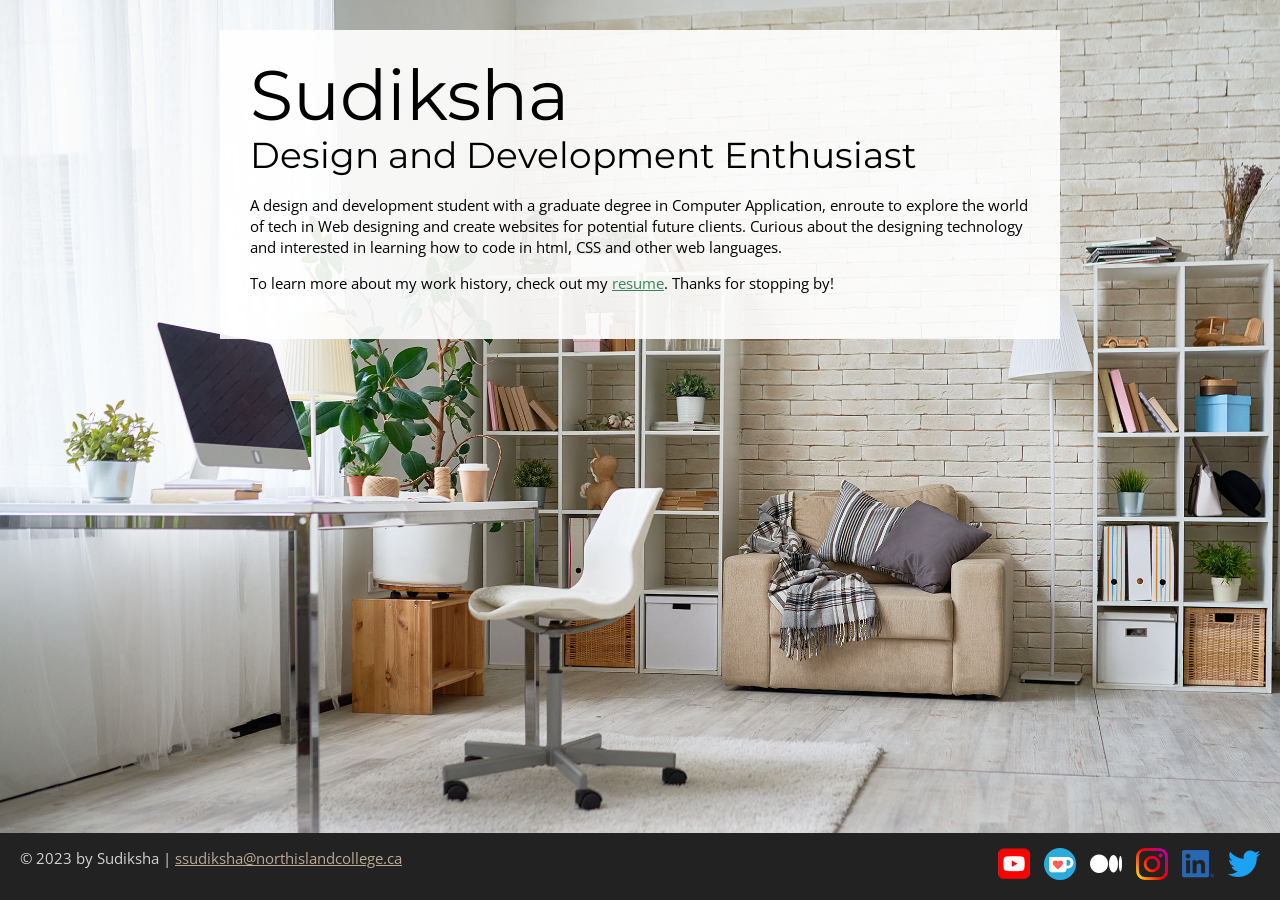
<file: index.html>
<!DOCTYPE html>
<html lang="en">
  <head>
    <meta charset="UTF-8">
    <meta name="viewport" content="width=device-width, initial-scale=1.0">
    <title>Sudiksha - Design + Development Enthusiast </title>
    <link rel="preconnect" href="https://fonts.googleapis.com">
<link rel="preconnect" href="https://fonts.gstatic.com" crossorigin>
<link href="https://fonts.googleapis.com/css2?family=Inconsolata:wght@200..900&family=Montserrat:ital,wght@0,100..900;1,100..900&family=Open+Sans:ital,wght@0,300..800;1,300..800&display=swap" rel="stylesheet">
    <link rel="stylesheet" href="css/styles.css">
  </head>
  <body class="home">
    <!-- //  INTRO  // -->
     <div class="content-wrapper">
      <div class="content-bg">
    <header>
      <!-- Start content edits below this line. -->
      <h1>Sudiksha</h1>
      <h2>Design and Development Enthusiast</h2>

      <!-- End content edits here. -->
    </header>

    <!-- //  ABOUT ME  // -->
    <main>
      <p>A design and development student with a graduate degree in Computer Application, enroute to explore the world of tech in Web designing and create websites for potential future clients. Curious about the designing technology and interested in learning how to code in html, CSS and other web languages.</p>

      <p>To learn more about my work history, check out my <a href="resume.html"> resume</a>. Thanks for stopping by!</p>
    </main>
    </div>
</div>
    <!-- //  FOOTER INFO, SOCIAL MEDIA  // -->
    <footer>
      <p>© 2023 by Sudiksha |  <a href="mailto:ssudiksha@northislandcollege.ca">ssudiksha@northislandcollege.ca</a></p>

      <ul class="socials">
        <li>
          <a href="https://www.youtube.com/@madebychristina" target="_blank"><img src="images/icon-logo-youtube.png" alt="My YouTube channel"></a>
        </li>
        <li>
          <a href="https://ko-fi.com/christinatruong" target="_blank"><img src="images/icon-logo-ko-fi.png" alt="My Ko-Fi homepage"></a>
        </li>
        <li>
          <a href="https://medium.com/@christinatruong" target="_blank"><img src="images/icon-logo-medium.png" alt="My Medium homepage"></a>
        </li>
        <li>
          <a href="https://www.instagram.com/christina.is.online/" target="_blank"><img src="images/icon-logo-instagram.png" alt="My Instagram"></a>
        </li>
        <li>
          <a href="https://ca.linkedin.com/in/christinatruong" target="_blank"><img src="images/icon-logo-linkedin.png" alt="My LinkedIn profile"></a>
        </li>
        <li>
          <a href="https://twitter.com/christinatruong" target="_blank"><img src="images/icon-logo-twitter.png" alt="My Twitter profile"></a>
        </li>
      </ul>
    </footer>
  </body>
</html>
</file>
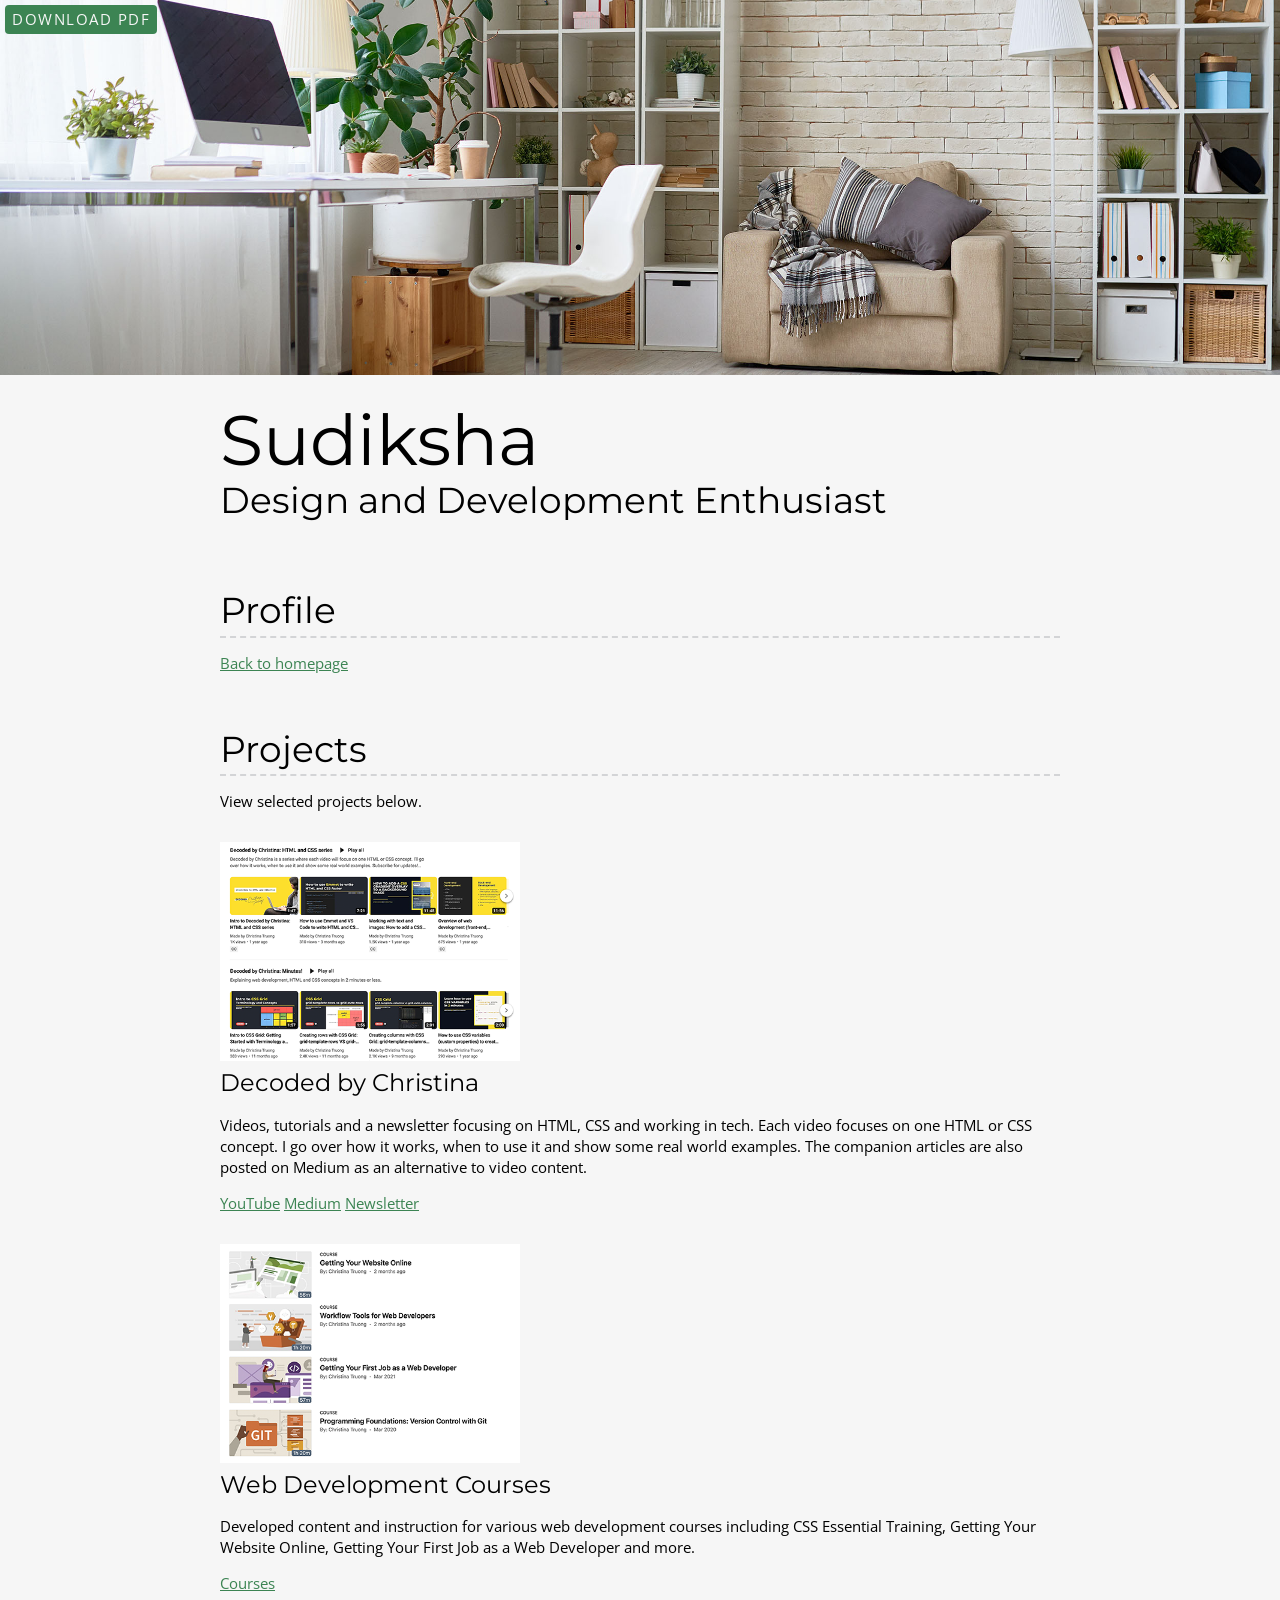
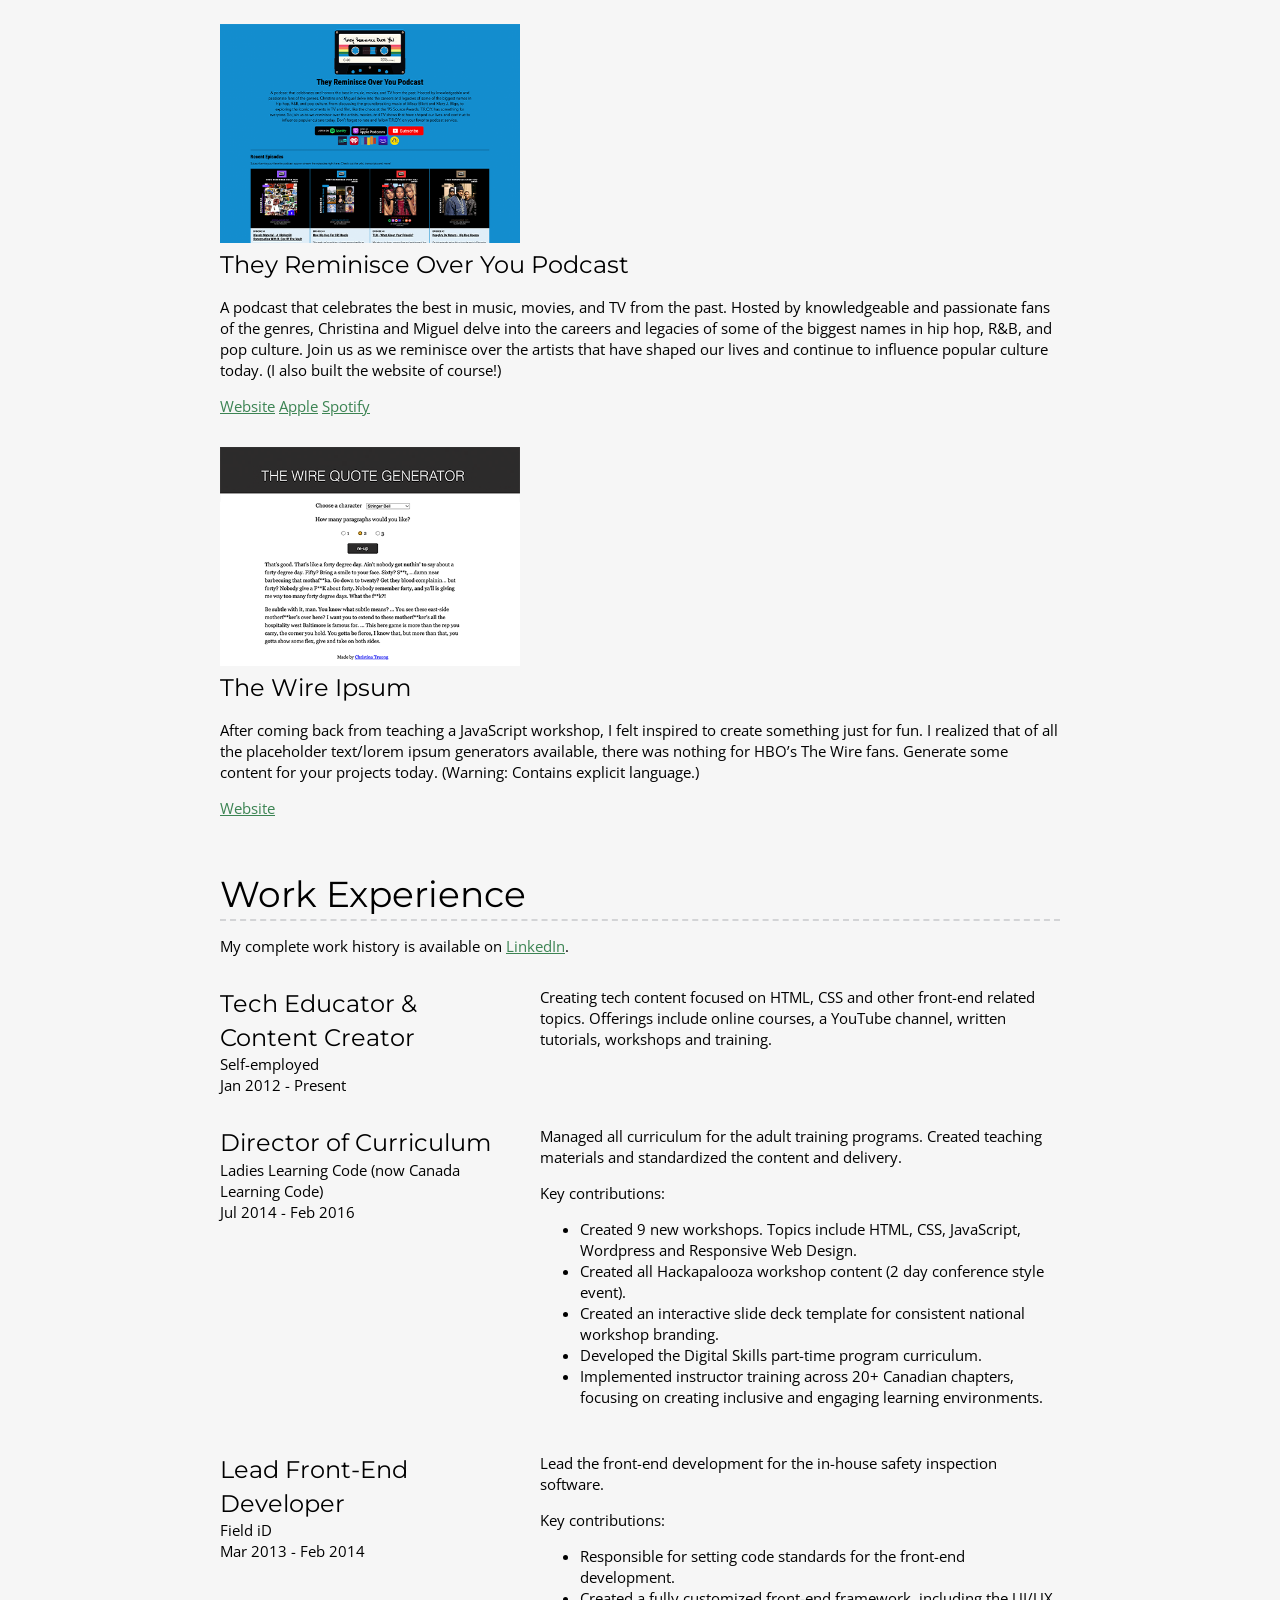
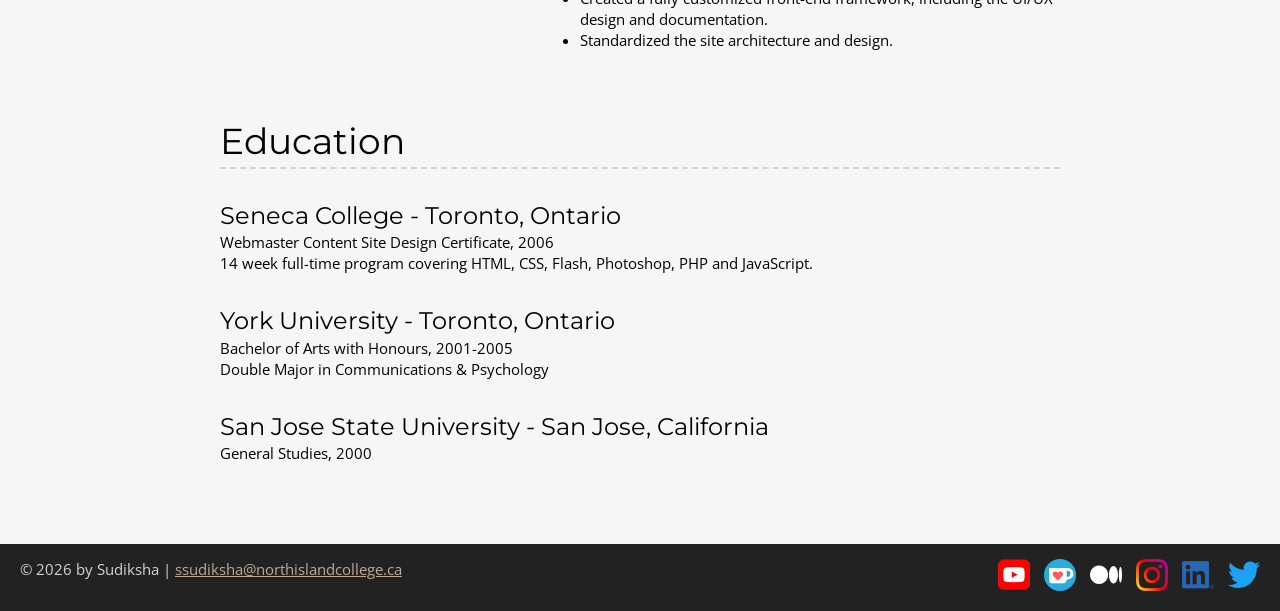
<file: resume.html>
<!DOCTYPE html>
<html lang="en">
  <head>
    <meta charset="UTF-8">
    <meta name="viewport" content="width=device-width, initial-scale=1.0">
    <title>Sudiksha - Design + Development Enthusiast</title>
    <link rel="preconnect" href="https://fonts.googleapis.com">
<link rel="preconnect" href="https://fonts.gstatic.com" crossorigin>
<link href="https://fonts.googleapis.com/css2?family=Inconsolata:wght@200..900&family=Montserrat:ital,wght@0,100..900;1,100..900&family=Open+Sans:ital,wght@0,300..800;1,300..800&display=swap" rel="stylesheet">
    <link rel="stylesheet" href="css/styles.css">
  </head>
  <body class="resume">
    <a class="btn download-link" href="sudiksha-resume.pdf">Download PDF</a>


    <!-- //  INTRO  // -->
    <header>
      <div class="content-wrapper">
      <h1>Sudiksha</h1>
      <h2>Design and Development Enthusiast</h2>
      </div>
    </header>

    <main class="content-wrapper">
      <!-- //  PROFILE  // -->
      <section class="resume-section">
        <h2>Profile</h2>
        <p></p>
        
        <a href="index.html">Back to homepage</a>
      </section>

      <!-- //  PROJECTS  // -->
      <section class="resume-section">
        <h2>Projects</h2>
        <p>View selected projects below.</p>

        <section class="project-item">
          <img src="images/project-decoded-youtube-500px.png" srcset="images/project-decoded-youtube-1000px.png 2x" alt="Youtube Thumbnail">
          <h3>Decoded by Christina</h3>
          <p>Videos, tutorials and a newsletter focusing on HTML, CSS and working in tech. Each video focuses on one HTML or CSS concept. I go over how it works, when to use it and show some real world examples. The companion articles are also posted on Medium as an alternative to video content.</p>
          <a href="https://www.youtube.com/@madebychristina" target="_blank">YouTube</a>
          <a href="https://medium.com/@christinatruong" target="_blank">Medium</a>
          <a href="https://bychristina.substack.com/" target="_blank">Newsletter</a>
        </section>
<div class="project-wrapper">
        <section class="project-item">
          <img src="images/project-courses-500px.png" srcset="images/project-courses-1000px.png 2x" alt="List of course names and thumbnails">
          <h3>Web Development Courses</h3>
          <p>Developed content and instruction for various web development courses including CSS Essential Training, Getting Your Website Online, Getting Your First Job as a Web Developer and more.</p>
          <a href="https://christinatruong.com/courses/" target="_blank">Courses</a>
        </section>

        <section class="project-item">
          <img src="images/project-troy-podcast-500px.png" srcset="images/project-troy-podcast-1000px.png 2x" alt="The TROY podcast website homepage">
          <h3>They Reminisce Over You Podcast</h3>
          <p>A podcast that celebrates the best in music, movies, and TV from the past. Hosted by knowledgeable and passionate fans of the genres, Christina and Miguel delve into the careers and legacies of some of the biggest names in hip hop, R&B, and pop culture. Join us as we reminisce over the artists that have shaped our lives and continue to influence popular culture today. (I also built the website of course!)</p>
          <a href="https://troypodcast.com/" target="_blank">Website</a>
          <a href="https://podcasts.apple.com/us/podcast/they-reminisce-over-you/id1541737531" target="_blank">Apple</a>
          <a href="https://open.spotify.com/show/7JsQ0j7qldRFpHt63AI8Cn" target="_blank">Spotify</a>
        </section>
</div>       
        <section class="project-item">
          <img src="images/project-the-wire-ipsum-500px.png" srcset="images/project-the-wire-ipsum-1000px.png 2x" alt="The Wire Ipsum quote generator website">
          <h3>The Wire Ipsum</h3>
          <p>After coming back from teaching a JavaScript workshop, I felt inspired to create something just for fun. I realized that of all the placeholder text/lorem ipsum generators available, there was nothing for HBO’s The Wire fans. Generate some content for your projects today. (Warning: Contains explicit language.)</p>
          <a href="https://thewireipsum.com" target="_blank">Website</a>
        </section>
      </section>

      <!-- //  WORK EXPERIENCE  // -->
      <section class="resume-section">
        <!-- Start content edits below this line.  -->
        <h2>Work Experience</h2>
        <p>My complete work history is available on <a href="https://ca.linkedin.com/in/christinatruong" target="_blank">LinkedIn</a>.</p>

        <section class="work-item">
          <div class="work-details">
          <h3>Tech Educator & Content Creator</h3>
          <p>Self-employed</p>
          <p>Jan 2012 - Present</p>
          </div>
          <div class="work-summary">
          <p>Creating tech content focused on HTML, CSS and other front-end related topics. Offerings include online courses, a YouTube channel, written tutorials, workshops and training.</p>
          </div>
        </section>
  
        <section class="work-item">
          <div class="work-details">
          <h3>Director of Curriculum</h3>
          <p>Ladies Learning Code (now Canada Learning Code)</p>
          <p>Jul 2014 - Feb 2016</p>
          </div>
<div class="work-summary">
          <p>Managed all curriculum for the adult training programs. Created teaching materials and standardized the content and delivery.</p>
          <p>Key contributions:</p>
          <ul>
            <li>Created 9 new workshops. Topics include HTML, CSS, JavaScript, Wordpress and Responsive Web Design.</li>
            <li>Created all Hackapalooza workshop content (2 day conference style event).</li>
            <li>Created an interactive slide deck template for consistent national workshop branding.</li>
            <li>Developed the Digital Skills part-time program curriculum.</li>
            <li>Implemented instructor training across 20+ Canadian chapters, focusing on creating inclusive and engaging learning environments.</li>
          </ul>
          </div>
        </section>
  
        <section class="work-item">
          <div class="work-details">
          <h3>Lead Front-End Developer</h3>
          <p>Field iD</p>
          <p>Mar 2013 - Feb 2014</p>
          </div>
<div class="work-summary">
          <p>Lead the front-end development for the in-house safety inspection software.</p>
          <p>Key contributions:</p>
          <ul>
            <li>Responsible for setting code standards for the front-end development.</li>
            <li>Created a fully customized front-end framework, including the UI/UX design and documentation.</li>
            <li>Standardized the site architecture and design.</li>
          </ul>
          </div>
        </section>
      </section>


      <!-- //  EDUCATION & CERTIFICATIONS  // -->
      <section class="resume-section">
        <!-- Start content edits below this line.  -->
        <h2>Education</h2>

        <section class="education-item">
          <h3>Seneca College - Toronto, Ontario</h3>
          <p>Webmaster Content Site Design Certificate, 2006</p>
          <p>14 week full-time program covering HTML, CSS, Flash, Photoshop, PHP and JavaScript.</p>
        </section>
  
        <section class="education-item">
          <h3>York University - Toronto, Ontario</h3>
          <p>Bachelor of Arts with Honours, 2001-2005</p>
          <p>Double Major in Communications & Psychology</p>
        </section>
  
        <section class="education-item">
          <h3>San Jose State University - San Jose, California</h3>
          <p>General Studies, 2000</p>
        </section>
      </section>
    </main>


    <!-- //  FOOTER INFO, SOCIAL MEDIA  // -->
    <footer>
      <p>© 2026 by Sudiksha |  <a href="mailto:ssudiksha@northislandcollege.ca">ssudiksha@northislandcollege.ca</a></p>

      <ul class="socials">
        <li>
          <a href="" target="_blank"><img src="images/icon-logo-youtube.png" alt="My YouTube channel"></a>
        </li>
        <li>
          <a href="" target="_blank"><img src="images/icon-logo-ko-fi.png" alt="My Ko-Fi homepage"></a>
        </li>
        <li>
          <a href="" target="_blank"><img src="images/icon-logo-medium.png" alt="My Medium homepage"></a>
        </li>
        <li>
          <a href="" target="_blank"><img src="images/icon-logo-instagram.png" alt="My Instagram"></a>
        </li>
        <li>
          <a href="" target="_blank"><img src="images/icon-logo-linkedin.png" alt="My LinkedIn profile"></a>
        </li>
        <li>
          <a href="" target="_blank"><img src="images/icon-logo-twitter.png" alt="My Twitter profile"></a>
        </li>
      </ul>
    </footer>
  </body>
</html>
</file>
<file: css/styles.css>
/*
COLOR PALETTE

Dark green    #3c8453
Sandy beige   #bcaa96
Dark gray     #222222
Light gray    #d3d4d6
Off-white     #f6f6f6
*/

/* GLOBAL STYLES 
------------------------------------*/
/*
https:/www.paulirish.com/2012/b0x-sizing-border-box-ftw/
*/
html{
    box-sizing: border-box;
    font-size: 62.5%;
}
*, *:before, *:after {
    box-sizing: inherit;
}
html, body {
    height: 100%;
}
body {
    background: #f6f6f6; 
    margin: 0%;

  font-family: "Open Sans", sans-serif;
  font-size: 1.5rem;
  line-height: 1.4;

}
h1,h2,h3 {
    font-family: "Montserrat", sans-serif;
    font-weight: 400;
    margin: 0%;
}

h1{
    font-size: 7rem;
    line-height: 1;
}
h2 {
    font-size: 3.6rem;
}
h3{
    font-size: 2.4rem;
}
/* links */
a 
{
    color: #3c8453;
}
a:hover {
    color:#bcaa96 ;
    text-decoration: none;
}
footer a { 
    color: #bcaa96;
}
footer a:hover {
    color: #3c8453;
}
.btn {
    background: #3c8453;
    color: #f6f6f6;
    text-decoration: none;
    text-transform: uppercase;
    font-size: 1.2rem;
    display: inline-block;
    padding: 7px;
    letter-spacing: .1em    ;
    line-height: 1;
    border-radius: 4px;
}
.content-wrapper {
    margin: 0 auto ;
    padding: 30px;
    max-width: 900px;
}

/* HOME
------------------------------------*/
.home{
    background: url(../images/bg-home-office-studio.jpg) no-repeat;
    background-size: cover;
    display: flex;
    flex-direction: column;
}

.home .content-wrapper {
    
    flex: 1 0 auto;
}

.content-bg {
    background: rgb(255 255 255 / 0.9);
    padding: 30px;
}
@media screen and (max-width:650px) {
    .home .content-wrapper{
        padding: 10px;
    }
    .content-bg{
        padding: 20px;
    }
}
/* RESUME
------------------------------------*/
.resume header::before {
    background: url(../images/bg-home-office-studio.jpg) center ;
    background-size: cover;
    content: "";
    display: block;
    height: 375px;
}
.resume-section {
    margin-bottom: 50px;
}
.resume-section h2 {
    border-bottom: 2px dashed #d3d4d6;
}

.download-link {
    position: fixed;
    top: 5px;
    left: 5px;
    font-size: 1.5rem;
}
@media screen and (max-width: 1200px) {
    .download-link {
        positon: absolute;
    }
}
@media screen and (max-width:500px){
    .resume header::before {
        height: 200px;
    }
    h1{
        font-size: 5rem;
    }
    h2{
        font-size: 2.6rem;
    }
}
/* Projects
------------------------------------*/
.project-item {
    margin: 30px 0;
}
.project-item img {
    width: 300px;
}

@media screen and (min-width:860px){
    .project-item {
    display: flow-root;
    .project-item img {
    float: left;
    margin-right: 20px;
}
}
}
@media screen and (min-width:650px) and (max-width:859px){
    .project-wrapper {
        display: grid;
        grid-template-columns: repeat(2, 1fr);
        column-gap: 20px;
    }
    .project-item img {
        width: 100%;
        margin-bottom: 10px;
    }
}
@media screen and (max-width:500px){
    .project-item img {
        width: 100%;
        margin-bottom: 10px;
    }
}
/* Work Experience
------------------------------------*/

.work-item {
    margin: 30px 0;
}
.work-details p{
    margin: 0;
}

@media screen and (min-width: 860px) {
    .work-item{
        display: grid;
    grid-template-columns: 300px 1fr;
    column-gap: 20px;
    }
    .work-summary p:first-child{
    margin-top: 0;
}
}
/* Education
------------------------------------*/
.education-item {
    margin: 30px 0;
}
.education-item p {
    margin:0
}



/* FOOTER
------------------------------------*/
footer {
    background: #222;
    color: #d3d4d6;
    
}
.socials {
    list-style-type: none;
    padding: 0%;
}
.socials li {
    display: inline-block;
    margin-left: 10px;
}
.socials img {
    width: 32px;
}
.socials img:hover {
    opacity: 0.5;
}

@media screen and (min-width: 860px) {
    footer {
        display: flex;
    justify-content: space-between;
    padding: 0 20px;
    }
}
@media screen and (max-width: 859px) {
    footer {
        text-align: center;
        padding: 10px;
    }
}
</file>
